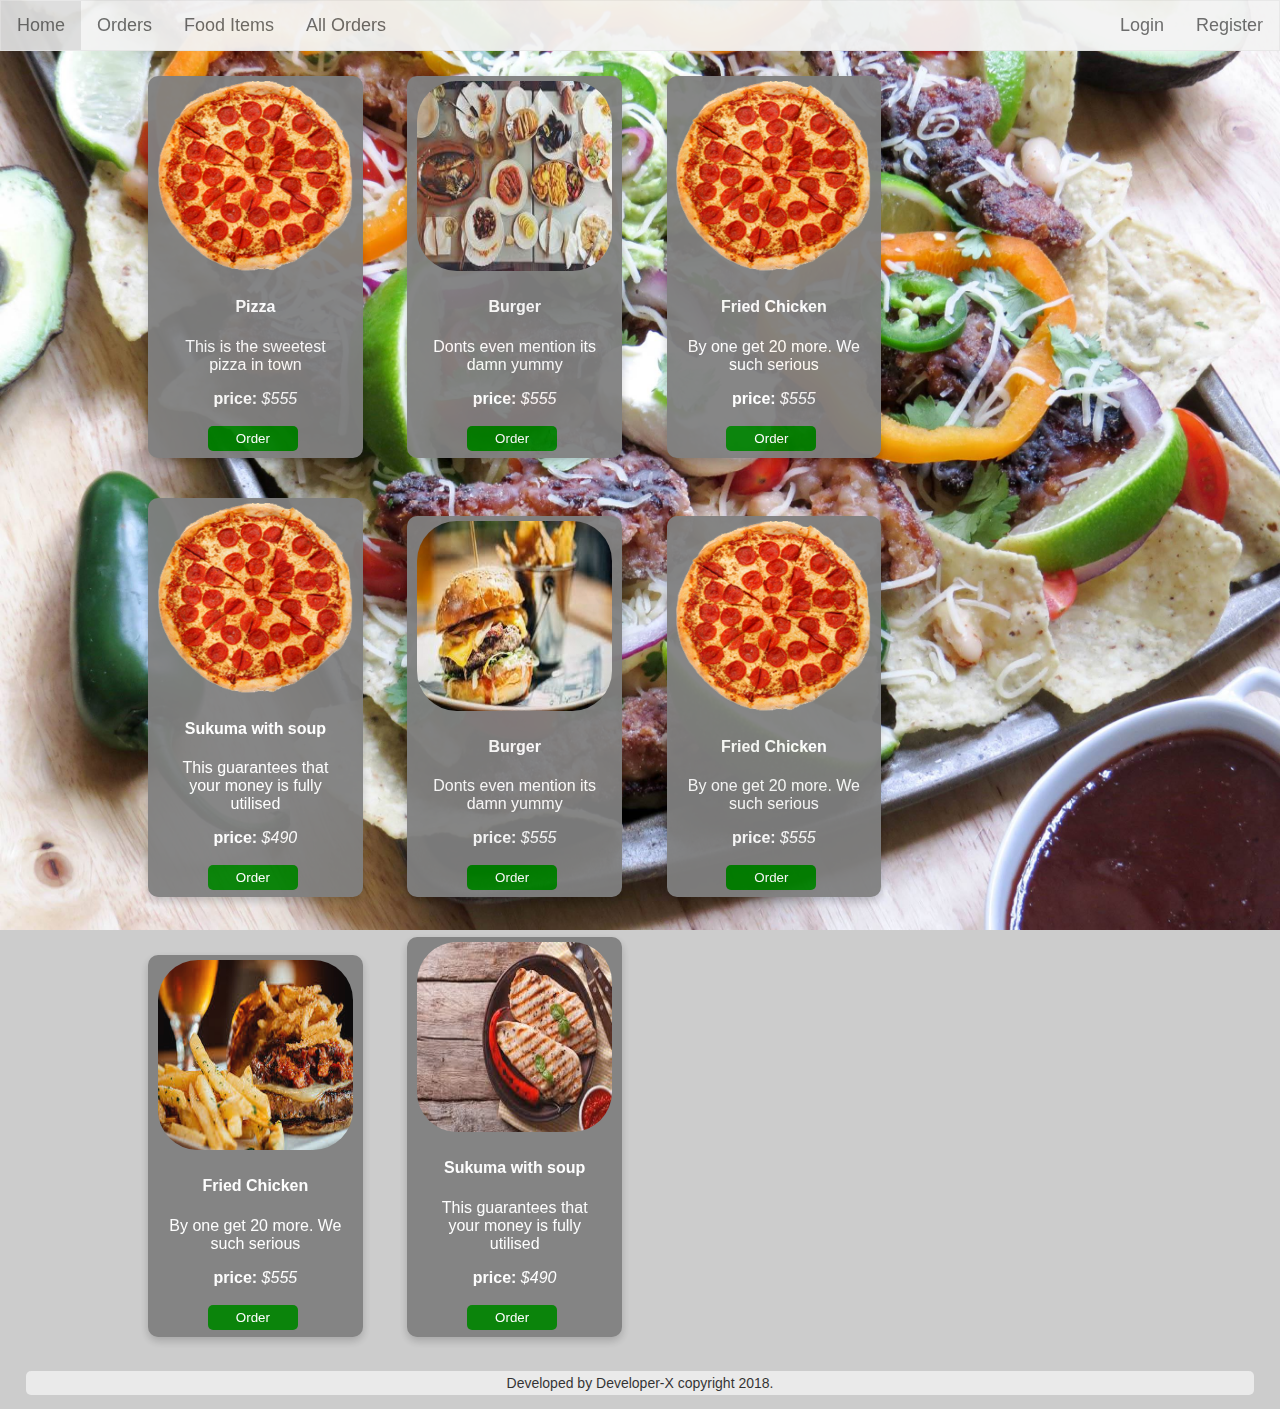
<file: index.html>
<!DOCTYPE html>
<html lang="en">
<head>
	<meta charset="utf-8">
  	<meta name="viewport" content="width=device-width, initial-scale=1">
	<title>Welcome page</title>
	<link rel="stylesheet" href="css/main.css">
	<style type="text/css">
		body {
		    background-image: url(images/9.jpg);
		    background-size: cover;
		    color: white;
		    background-repeat: no-repeat;
		    background-position: center;
		    background-attachment: fixed;
		    opacity: 0.95;
		  }

	</style>
</head>
<body>
	<nav>
		<ul>
		  <li><a class="active" href="index.html">Home</a></li>
		  <li><a href="user/my_orders.html">Orders</a></li>
		  <li><a href="admin/index.html">Food Items</a></li>
		  <li><a href="admin/orders.html">All Orders</a></li>
		  <div class="float-links-right">
			  <li><a href="login.html">Login</a></li>
			  <li><a href="register.html">Register</a></li>
		  </div>
		</ul>
	</nav>
	
	
	<div class="main-container"> <!-- main div -->
		<div class="card">
		  <img src="images/pepperoni.png" class="image" alt="Avatar" width="195px" height="190" >
		  <div class="myContainer">
		    <h4><b>Pizza</b></h4> 
		    <p>This is the sweetest pizza in town</p> 
		    <p> <strong>price:</strong> <em>$555</em></p> 
		    <button class="button-small button-success" href="#">Order</button>
		 </div>
		</div>

		<div class="card">
		  <img src="images/food3.jpg" class="image" alt="Avatar" width="195px" height="190" >
		  <div class="myContainer">
		    <h4><b>Burger</b></h4> 
		    <p>Donts even mention its damn yummy</p> 
		    <p> <strong>price:</strong> <em>$555</em></p> 
		    <button class="button-small button-success" href="#">Order</button>
		 </div>
		</div>

		<div class="card">
		  <img src="images/pepperoni.png" class="image" alt="Avatar" width="195px" height="190" >
		  <div class="myContainer">
		    <h4><b>Fried Chicken</b></h4> 
		    <p>By one get 20 more. We such serious</p> 
		    <p> <strong>price:</strong> <em>$555</em></p> 
		    <button class="button-small button-success" href="#">Order</button>
		 </div>
		</div>

		<div class="card">
		  <img src="images/pepperoni.png" class="image" alt="Avatar" width="195px" height="190" >
		  <div class="myContainer">
		    <h4><b>Sukuma with soup</b></h4> 
		    <p>This guarantees that your money is fully utilised</p> 
		    <p> <strong>price:</strong> <em>$490</em></p> 
		    <button class="button-small button-success" href="#">Order</button>
		 </div>
		</div>

		<div class="card">
		  <img src="images/food2.jpg" class="image" alt="Avatar" width="195px" height="190" >
		  <div class="myContainer">
		    <h4><b>Burger</b></h4> 
		    <p>Donts even mention its damn yummy</p> 
		    <p> <strong>price:</strong> <em>$555</em></p> 
		    <button class="button-small button-success" href="#">Order</button>
		 </div>
		</div>

		<div class="card">
		  <img src="images/pepperoni.png" class="image" alt="Avatar" width="195px" height="190" >
		  <div class="myContainer">
		    <h4><b>Fried Chicken</b></h4> 
		    <p>By one get 20 more. We such serious</p> 
		    <p> <strong>price:</strong> <em>$555</em></p> 
		    <button class="button-small button-success" href="#">Order</button>
		 </div>
		</div>

		<div class="card">
		  <img src="images/food4.jpg" class="image" alt="Avatar" width="195px" height="190" >
		  <div class="myContainer">
		    <h4><b>Fried Chicken</b></h4> 
		    <p>By one get 20 more. We such serious</p> 
		    <p> <strong>price:</strong> <em>$555</em></p> 
		    <button class="button-small button-success" href="#">Order</button>
		 </div>
		</div>

		<div class="card">
		  <img src="images/food1.jpg" class="image" alt="Avatar" width="195px" height="190" >
		  <div class="myContainer">
		    <h4><b>Sukuma with soup</b></h4> 
		    <p>This guarantees that your money is fully utilised</p> 
		    <p> <strong>price:</strong> <em>$490</em></p> 
		    <button class="button-small button-success" href="#">Order</button>
		 </div>
		</div>

	</div> <!-- end of .main-container -->
	


	<footer>
		<p>Developed by Developer-X copyright 2018.</p>
	</footer>
</body>
</html>
</file>
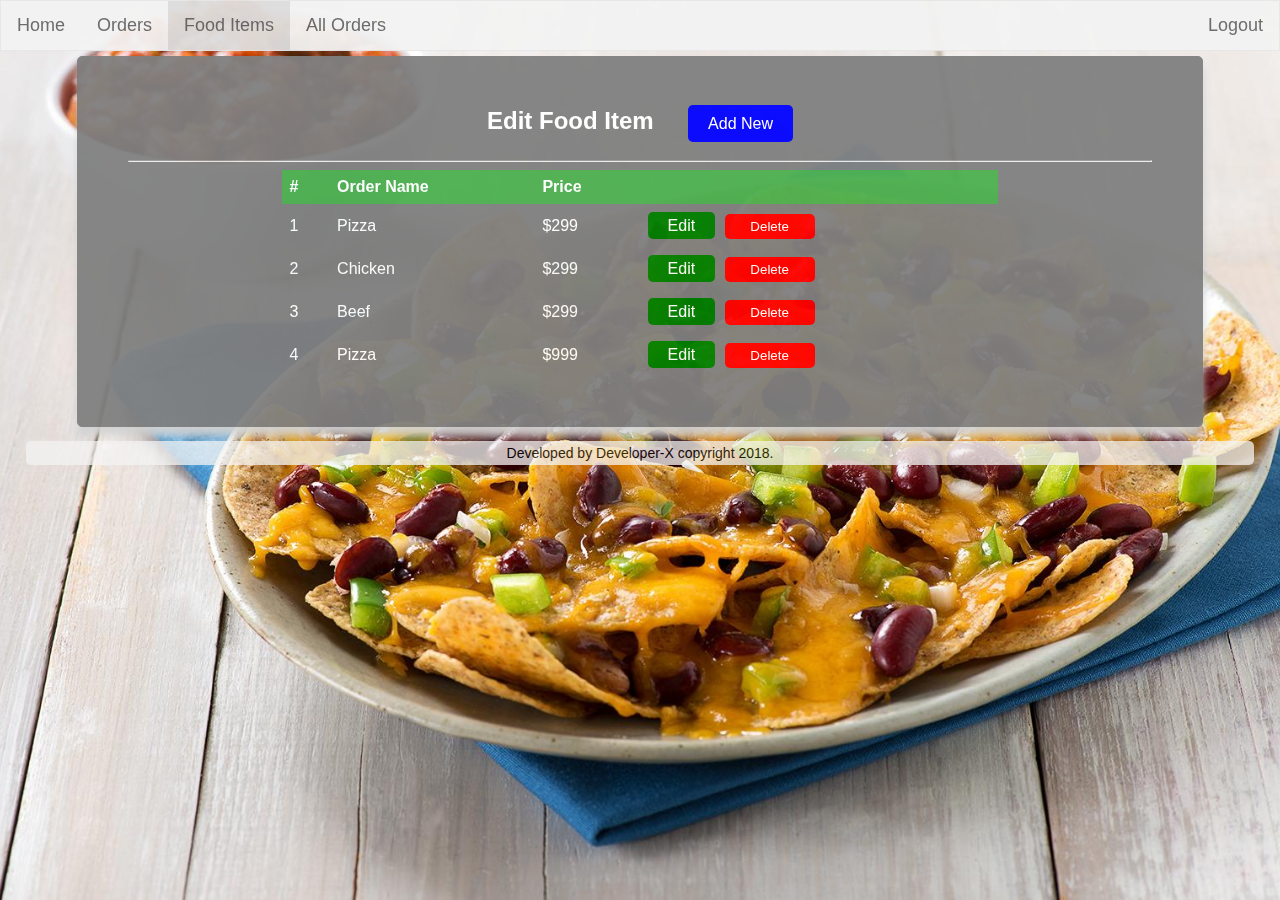
<file: admin/index.html>
<!DOCTYPE html>
<html lang="en">
<head>
	<meta charset="utf-8">
  	<meta name="viewport" content="width=device-width, initial-scale=1">
	<title>Edit Food Item</title>
	<link rel="stylesheet" href="../css/main.css">
	<link rel="stylesheet" href="../css/forms.css">
	<style type="text/css">
		body {
		    background-image: url(../images/3.jpg);
		    background-size: cover;
		    color: white;
		    background-repeat: no-repeat;
		    background-position: center;
		    background-attachment: fixed;
		    opacity: 0.95;}
	</style>
</head>
<body>
	<nav>
		<ul>
		  	<li><a href="../index.html">Home</a></li>
		  	<li><a href="../user/my_orders.html">Orders</a></li>
			<li><a class="active" href="index.html">Food Items</a></li>
			<li><a href="orders.html">All Orders</a></li>
			<div class="float-links-right">
				<!-- <li><a href="../login.html">Login</a></li>
		  		<li><a href="../register.html">Register</a></li> -->
				<li><a href="#">Logout</a></li>
			</div>
		</ul>	
	</nav>
	
	<div class="content-container">


	    <!-- end of .nav -->
			<div class="header">
				<h2 class="left-align">Edit Food Item</h2>
				<a class="link-btn left-align button-primary" href="create.html">Add New</a>
			</div>
			<hr>
			<div>
				<table>
						<tr>
							<th>#</th>
							<th>Order Name</th>
							<th>Price</th>
							<th></th>
						</tr>
						<tr>
							<td>1</td>
							<td>Pizza</td>
							<td>$299</td>
							<td>
								<a class="button-small button-success" href="edit.html">Edit</a>
								<button class="button-small button-danger" href="#" onclick="confirmDelete()">Delete</button>
							</td>
						</tr>
						<tr>
							<td>2</td>
							<td>Chicken</td>
							<td>$299</td>
							<td>
								<a class="button-small button-success" href="edit.html">Edit</a>
								<button class="button-small button-danger" href="#" onclick="confirmDelete()">Delete</button>
							</td>
						</tr>
						<tr>
							<td>3</td>
							<td>Beef</td>
							<td>$299</td>
							<td>
								<a class="button-small button-success" href="edit.html">Edit</a>
								<button class="button-small button-danger" href="#" onclick="confirmDelete()">Delete</button>
							</td>
						</tr>
						<tr>
							<td>4</td>
							<td>Pizza</td>
							<td>$999</td>
							<td>
								<a class="button-small button-success" href="edit.html">Edit</a>
								<button class="button-small button-danger" href="#" onclick="confirmDelete()">Delete</button>
							</td>
						</tr>
					</table>
			</div>
	</div>

	<script type="text/javascript">
		function confirmDelete() {
			var x = confirm("Are you sure to delete? This action is irreversible.");
			if (x) {
				return true;
			}else {
				return false;
			}
		}
	</script>
	<footer>
		<p>Developed by Developer-X copyright 2018.</p>
	</footer>
</body>
</html>
</file>
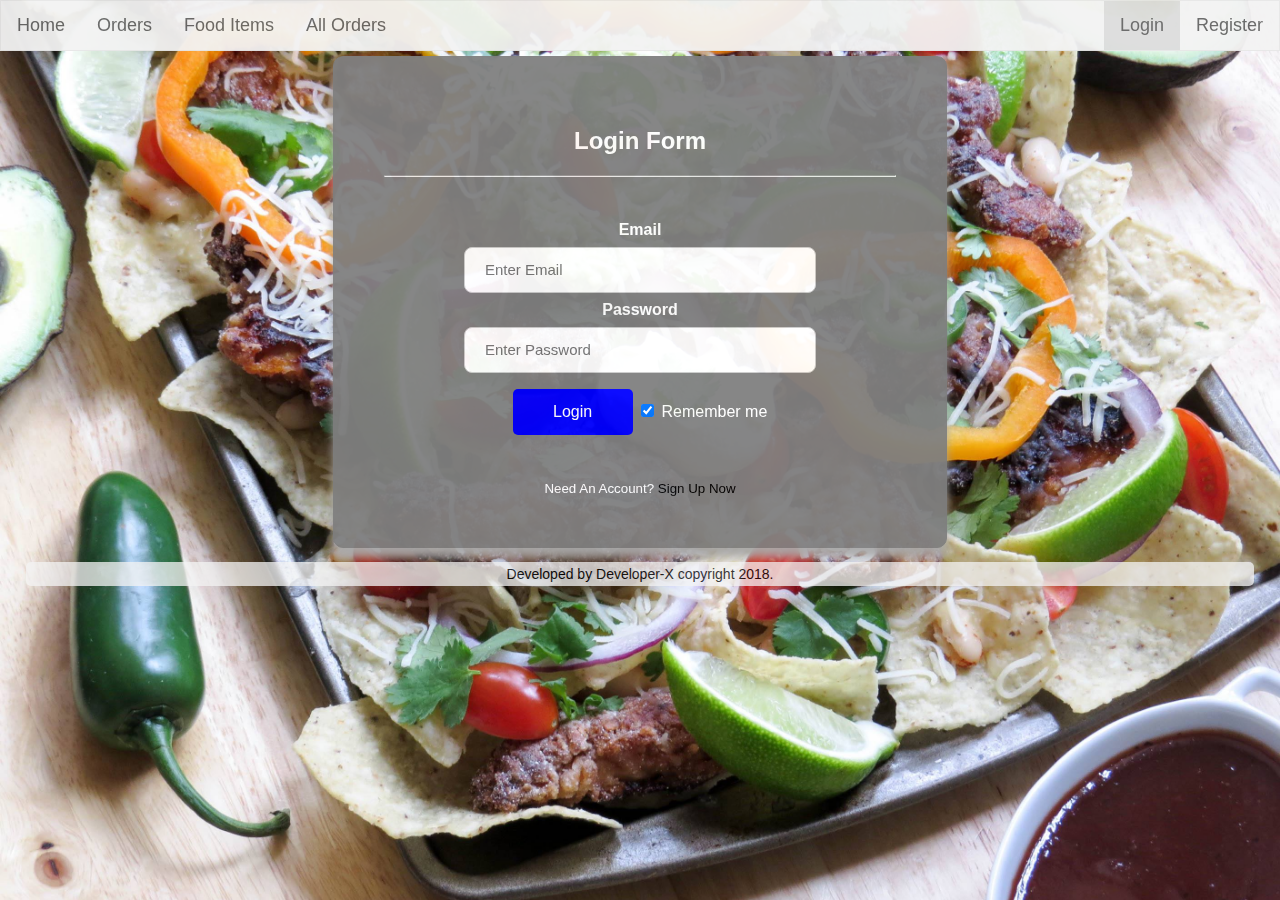
<file: login.html>
<!DOCTYPE html>
<html lang="en">
<head>
	<meta charset="utf-8">
  	<meta name="viewport" content="width=device-width, initial-scale=1">
	<title>Login Form</title>
	<link rel="stylesheet" href="css/main.css">
	<style type="text/css">
		body {
		    background-image: url(images/9.jpg);
		    background-size: cover;
		    color: white;
		    background-repeat: no-repeat;
		    background-position: center;
		    background-attachment: fixed;
		    opacity: 0.95;
		  }
	</style>
</head>
<body>
	<nav>
		<ul>
		  <li><a href="index.html">Home</a></li>
		  <li><a href="user/my_orders.html">Orders</a></li>
		  <li><a href="admin/index.html">Food Items</a></li>
		  <li><a href="admin/orders.html">All Orders</a></li>
		  <div class="float-links-right">
		  	<li><a class="active" href="login.html">Login</a></li>
		  	<li><a href="register.html">Register</a></li>
		  </div>
		</ul>
	</nav>
	
	<div class="container">


	    <!-- end of .nav -->
			<h2>Login Form</h2>
			<hr>
			<form action="#">


			  <div class="form-container">
			  	<div>
			  		<label for="email"><b>Email</b><br></label>
			    	<input class="form-control" type="email" placeholder="Enter Email" name="email" required>
			  	</div>

				<div>
					<label for="password"><b>Password</b><br></label>
				    <input class="form-control" type="password" placeholder="Enter Password" name="password" required>
				</div>

			     <div>
			     	<button class="button button-primary" type="submit">Login</button>
			     	<label>
				      <input type="checkbox" checked="checked" name="remember"> Remember me
				    </label>
			     </div>
			  </div>
			</form>
		<!-- end of .content -->
		<div>
	        <small>
	            Need An Account? <a href="register.html">Sign Up Now</a>
	        </small>
	    </div>
	</div>
	<footer>
		<p>Developed by Developer-X copyright 2018.</p>
	</footer>
</body>
</html>
</file>
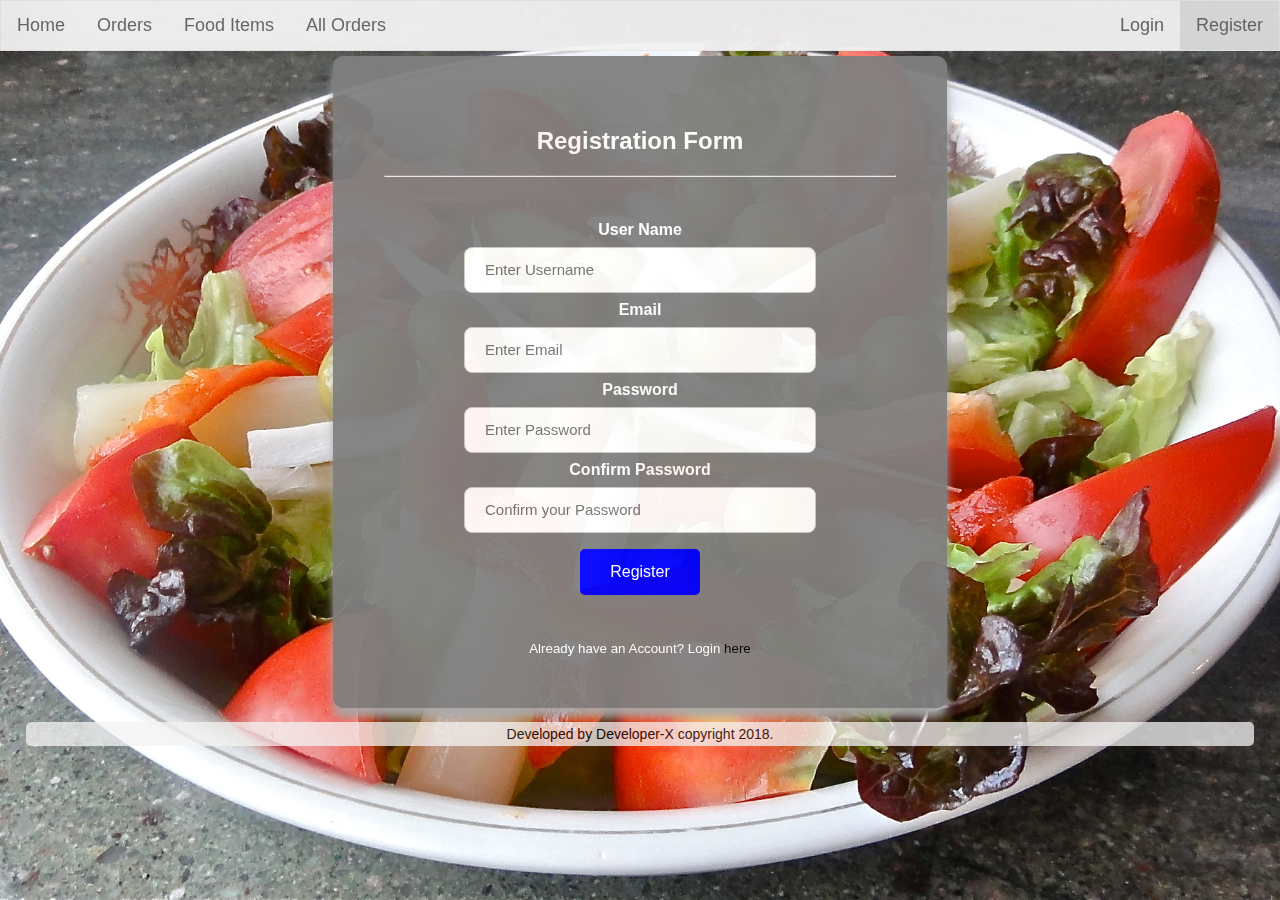
<file: register.html>
<!DOCTYPE html>
<html lang="en">
<head>
	<meta charset="utf-8">
  	<meta name="viewport" content="width=device-width, initial-scale=1">
	<title>Registration Form</title>
	<link rel="stylesheet" href="css/main.css">
	<link rel="stylesheet" href="css/forms.css">
	<style type="text/css">
	body {
	    background-image: url(images/1.jpg);
	    background-size: cover;
	    color: white;
	    background-repeat: no-repeat;
	    background-position: center;
	    background-attachment: fixed;
	    opacity: 0.95;
	  }
	</style>
</head>
<body>
	<nav>
		<ul>
		  	<li><a href="index.html">Home</a></li>
	  		<li><a href="user/my_orders.html">Orders</a></li>
			<li><a href="admin/index.html">Food Items</a></li>
			<li><a href="admin/orders.html">All Orders</a></li>
			<div class="float-links-right">
				<li><a href="login.html">Login</a></li>
		  		<li><a class="active" href="register.html">Register</a></li>
			</div>
		</ul>	
	</nav>
	
	<div class="container">

	    <!-- end of .nav -->
			<h2>Registration Form</h2>
			<hr>
			<form action="#">

			  <div class="form-container">
			  	<div>
			  		<label for="name"><b>User Name</b><br></label>
			    	<input class="form-control" type="text" placeholder="Enter Username" name="name" required>
			  	</div>

				<div>
					<label for="email"><b>Email</b><br></label>
			    	<input class="form-control" type="email" placeholder="Enter Email" name="email" required>
				</div>

				<div>
					<label for="password"><b>Password</b><br></label>
			    	<input class="form-control" type="password" placeholder="Enter Password" name="password" required>
				</div>

				<div>
					<label for="password"><b>Confirm Password</b><br></label>
			    	<input class="form-control" type="password" placeholder="Confirm your Password" name="password" required>
				</div>

		     	<div>
		     		<button class="button button-primary" type="submit">Register</button>
		     	</div>

			  </div>
			</form>
		<!-- end of .content -->
		<div>
	        <small>
	            Already have an Account? Login  <a href="login.html">here</a>
	        </small>
	    </div>
	</div>
	<footer>
		<p>Developed by Developer-X copyright 2018.</p>
	</footer>
</body>
</html>
</file>
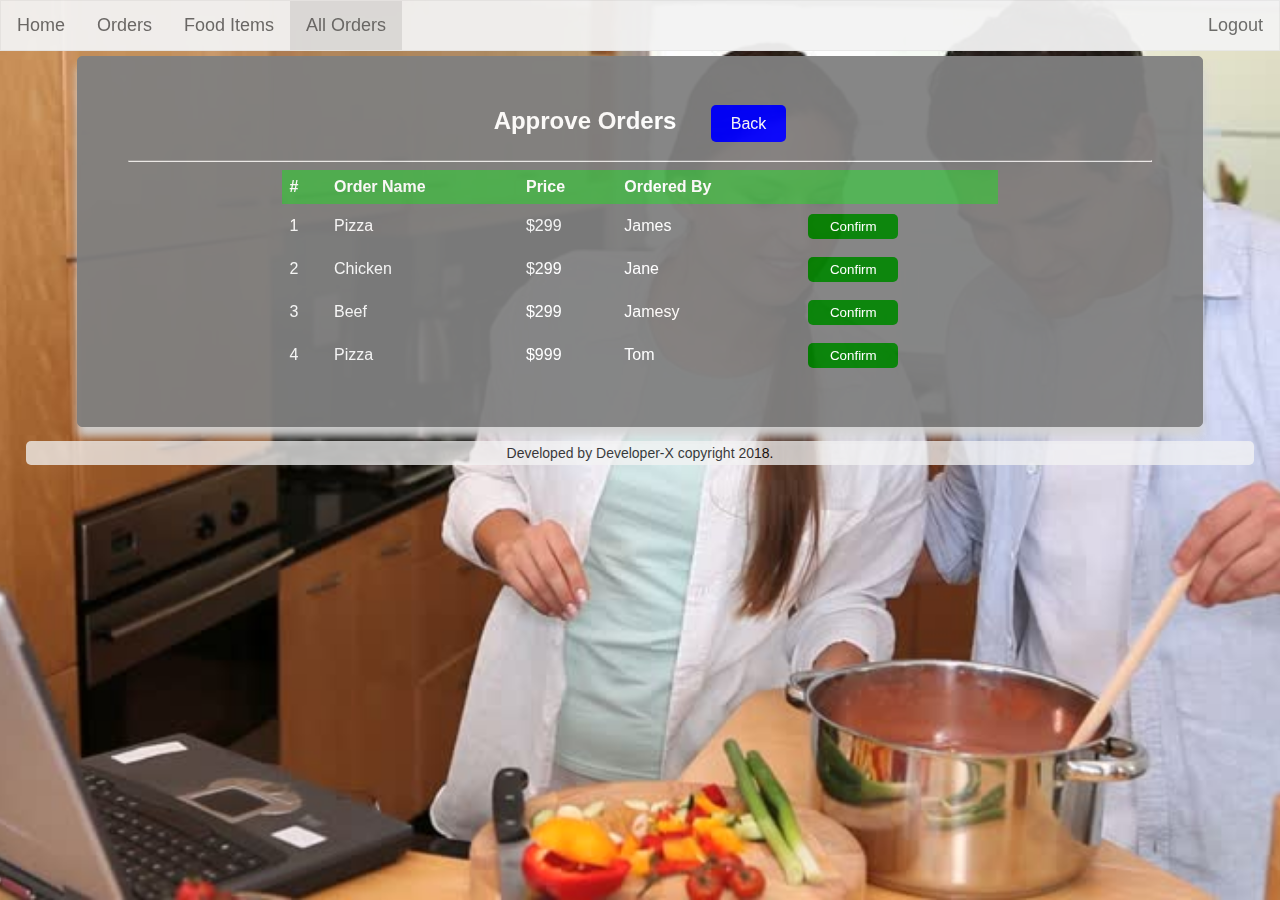
<file: admin/complete_order.html>
<!DOCTYPE html>
<html lang="en">
<head>
	<meta charset="utf-8">
  	<meta name="viewport" content="width=device-width, initial-scale=1">
	<title>Orders</title>
	<link rel="stylesheet" href="../css/main.css">
	<link rel="stylesheet" href="../css/forms.css">
	<style type="text/css">
		body {
		    background-image: url(../images/4.jpg);
		    background-size: cover;
		    color: white;
		    background-repeat: no-repeat;
		    background-position: center;
		    background-attachment: fixed;
		    opacity: 0.95;}
	</style>
</head>
<body>
	<nav>
		<ul>
		  	<li><a href="../index.html">Home</a></li>
		  	<li><a href="../user/my_orders.html">Orders</a></li>
			<li><a href="index.html">Food Items</a></li>
			<li><a class="active" href="orders.html">All Orders</a></li>
			<div class="float-links-right">
				<!-- <li><a href="../login.html">Login</a></li>
				<li><a href="../register.html">Register</a></li> -->
				<li><a href="#">Logout</a></li>
			</div>
		</ul>
	</nav>
  	
	<div class="content-container">


	    <!-- end of .nav -->
      <div class="header">
				<h2 class="left-align">Approve Orders</h2>
				<a class="link-btn left-align button-primary" href="orders.html">Back</a>
			</div>
				<hr>
            <table>
                <tr>
                  <th>#</th>
                  <th>Order Name</th>
                  <th>Price</th>
                  <th>Ordered By</th>
                  <th></th>
                </tr>
                <tr>
                  <td>1</td>
                  <td>Pizza</td>
                  <td>$299</td>
                  <td>James</td>
                  <td>
										<button class="button-small button-success" href="#">Confirm</button>
									</td>
                </tr>
								<tr>
                  <td>2</td>
                  <td>Chicken</td>
                  <td>$299</td>
									<td>Jane</td>
                  <td>
										<button class="button-small button-success" href="#">Confirm</button>
									</td>
                </tr>
								<tr>
                  <td>3</td>
                  <td>Beef</td>
                  <td>$299</td>
									<td>Jamesy</td>
                  <td>
										<button class="button-small button-success" href="#">Confirm</button>
									</td>
                </tr>
								<tr>
                  <td>4</td>
                  <td>Pizza</td>
                  <td>$999</td>
									<td>Tom</td>
                  <td>
										<button class="button-small button-success" href="#">Confirm</button>
									</td>
                </tr>
              </table>
	</div>
	<footer>
		<p>Developed by Developer-X copyright 2018.</p>
	</footer>
</body>
</html>
</file>
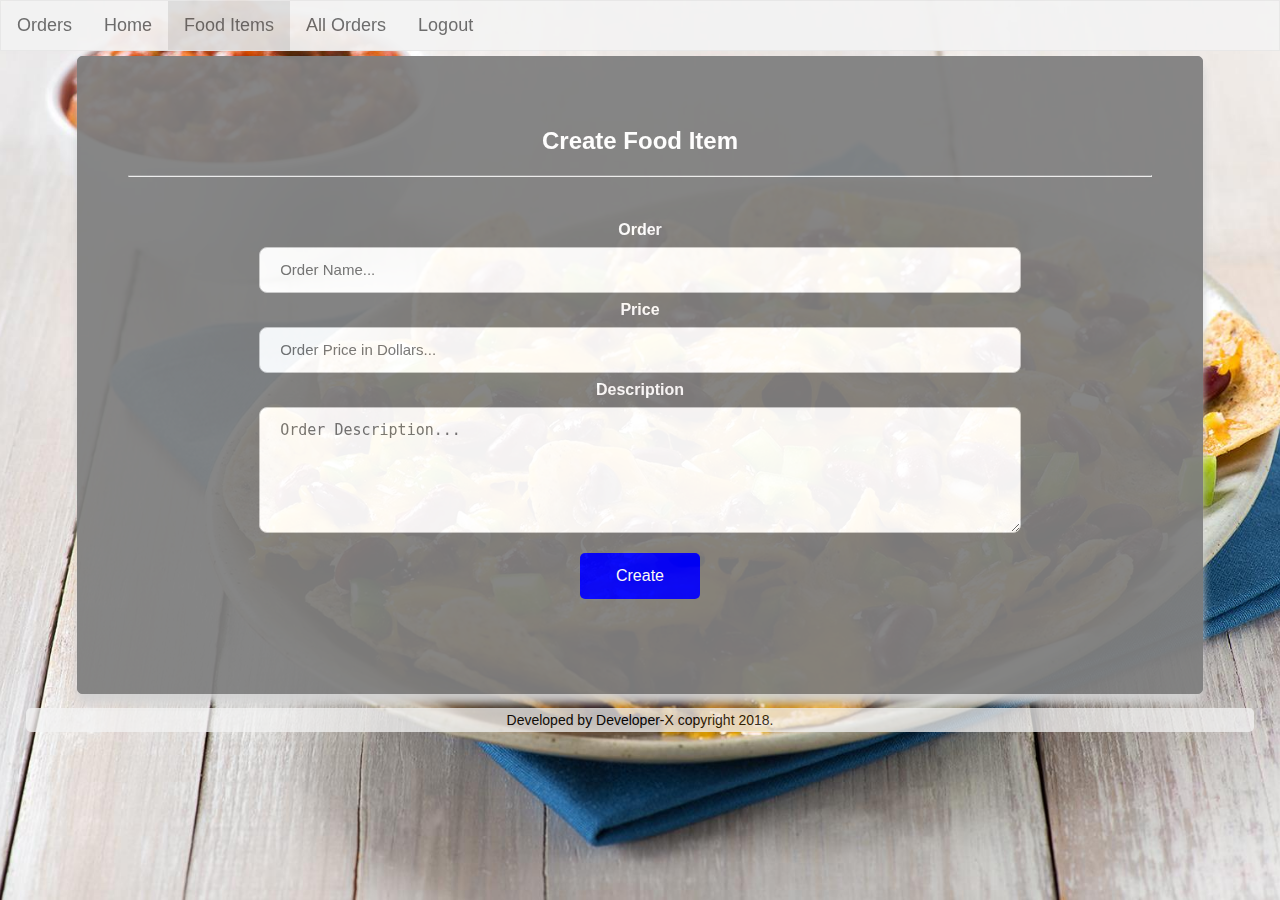
<file: admin/create.html>
<!DOCTYPE html>
<html lang="en">
<head>
	<meta charset="utf-8">
  	<meta name="viewport" content="width=device-width, initial-scale=1">
	<title>Create Food Item</title>
	<link rel="stylesheet" href="../css/main.css">
	<link rel="stylesheet" href="../css/forms.css">
	<style type="text/css">
		body {
		    background-image: url(../images/3.jpg);
		    background-size: cover;
		    color: white;
		    background-repeat: no-repeat;
		    background-position: center;
		    background-attachment: fixed;
		    opacity: 0.95;
		  }
	</style>
</head>
<body>
	<nav>
		<ul>
		  	<li><a href="../index.html">Orders</a></li>
			<li><a href="../user/order_food.html">Home</a></li>
			<li><a class="active" href="index.html">Food Items</a></li>
			<li><a href="orders.html">All Orders</a></li>
			<div class="float-links-left">
				<!-- <li><a href="../login.html">Login</a></li>
		  		<li><a href="../register.html">Register</a></li> -->
				<li><a href="#">Logout</a></li>
			</div>
		</ul>
	</nav>
	
	<div class="content-container">


	    <!-- end of .nav -->
			<h2>Create Food Item</h2>
			<hr>
			<form action="#" method="POST">


			  <div class="form-container">
			  	<div>
			  		<label for="order"><b>Order</b><br></label>
			    	<input class="form-control" type="email" placeholder="Order Name..." name="order" required>
			  	</div>

				<div>
					<label for="price"><b>Price</b><br></label>
					<input class="form-control" type="text" placeholder="Order Price in Dollars..." name="price" required>
				</div>

				<div>
					<label for="dscription"><b>Description</b><br></label>
					<textarea class="form-control" rows="5" placeholder="Order Description..." name="description" required></textarea>
				</div>

			     <div>
			     	<button class="button button-primary" type="submit">Create</button>
			     </div>

			  </div>
			</form>
	</div>
	<footer>
		<p>Developed by Developer-X copyright 2018.</p>
	</footer>
</body>
</html>
</file>
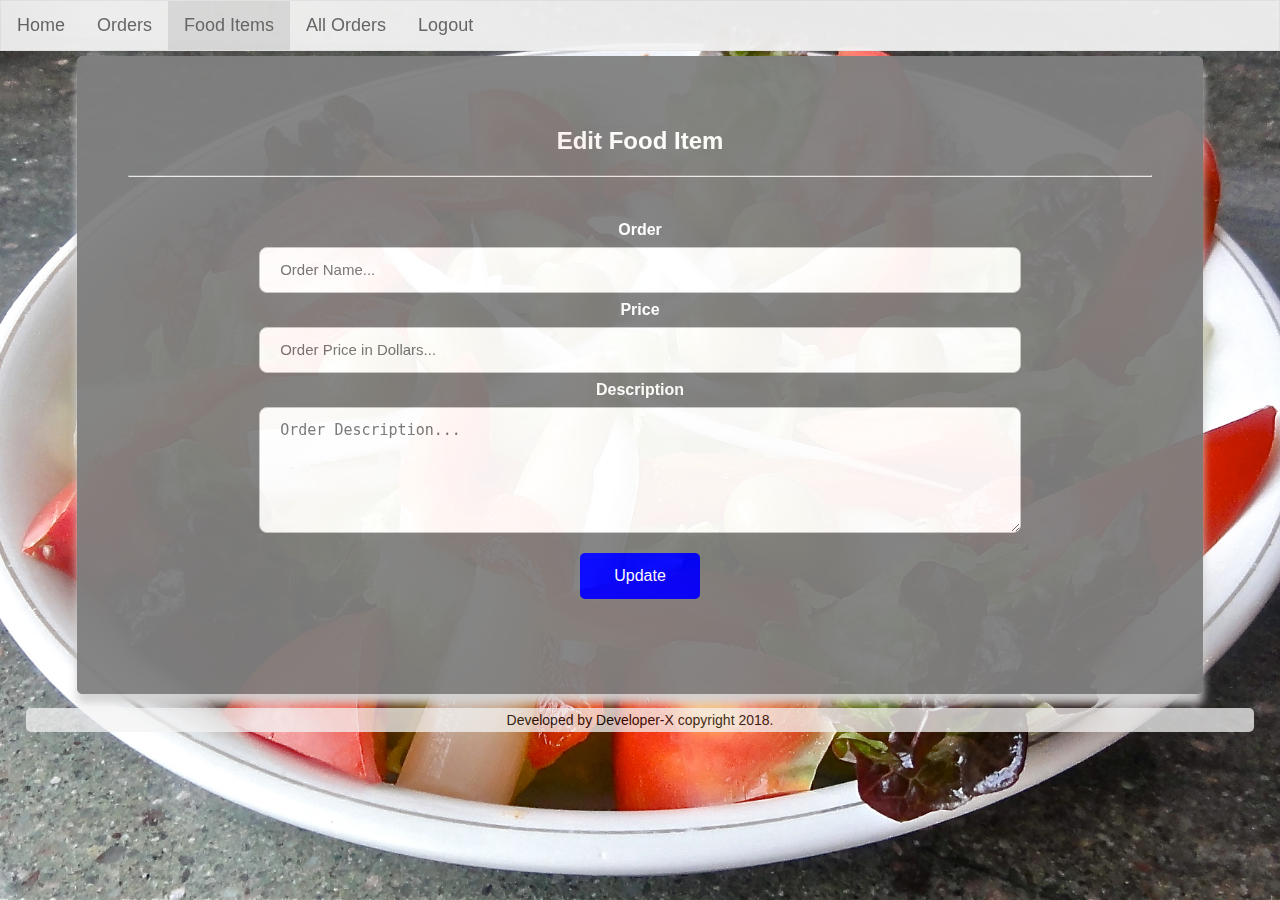
<file: admin/edit.html>
<!DOCTYPE html>
<html lang="en">
<head>
	<meta charset="utf-8">
  	<meta name="viewport" content="width=device-width, initial-scale=1">
	<title>Edit Food Item</title>
	<link rel="stylesheet" href="../css/main.css">
	<link rel="stylesheet" href="../css/forms.css">
	<style type="text/css">
		body {
		    background-image: url(../images/1.jpg);
		    background-size: cover;
		    color: white;
		    background-repeat: no-repeat;
		    background-position: center;
		    background-attachment: fixed;
		    opacity: 0.95;
		  }
	</style>
</head>
<body>
	<nav>
		<ul>
		  	<li><a href="../user/index.html">Home</a></li>
		  	<li><a href="../user/my_orders.html">Orders</a></li>
			<li><a class="active" href="index.html">Food Items</a></li>
			<li><a href="orders.html">All Orders</a></li>
			<div class="float-links-left">
				<!-- <li><a href="../login.html">Login</a></li>
		  		<li><a href="../register.html">Register</a></li> -->
				<li><a href="#">Logout</a></li>
			</div>
		</ul>
	</nav>
	
	<div class="content-container">

	    <!-- end of .nav -->
			<h2>Edit Food Item</h2>
			<hr>
			<form action="#" method="POST">


			  <div class="form-container">
			  	<div>
			  		<label for="order"><b>Order</b><br></label>
			    	<input class="form-control" type="email" placeholder="Order Name..." name="order" required>
			  	</div>

				<div>
					<label for="price"><b>Price</b><br></label>
					<input class="form-control" type="text" placeholder="Order Price in Dollars..." name="price" required>
				</div>

				<div>
					<label for="dscription"><b>Description</b><br></label>
					<textarea class="form-control" rows="5" placeholder="Order Description..." name="description" required></textarea>
				</div>

			     <div>
			     	<button class="button button-primary" type="submit">Update</button>
			     </div>

			  </div>
			</form>
	</div>
	<footer>
		<p>Developed by Developer-X copyright 2018.</p>
	</footer>
</body>
</html>
</file>
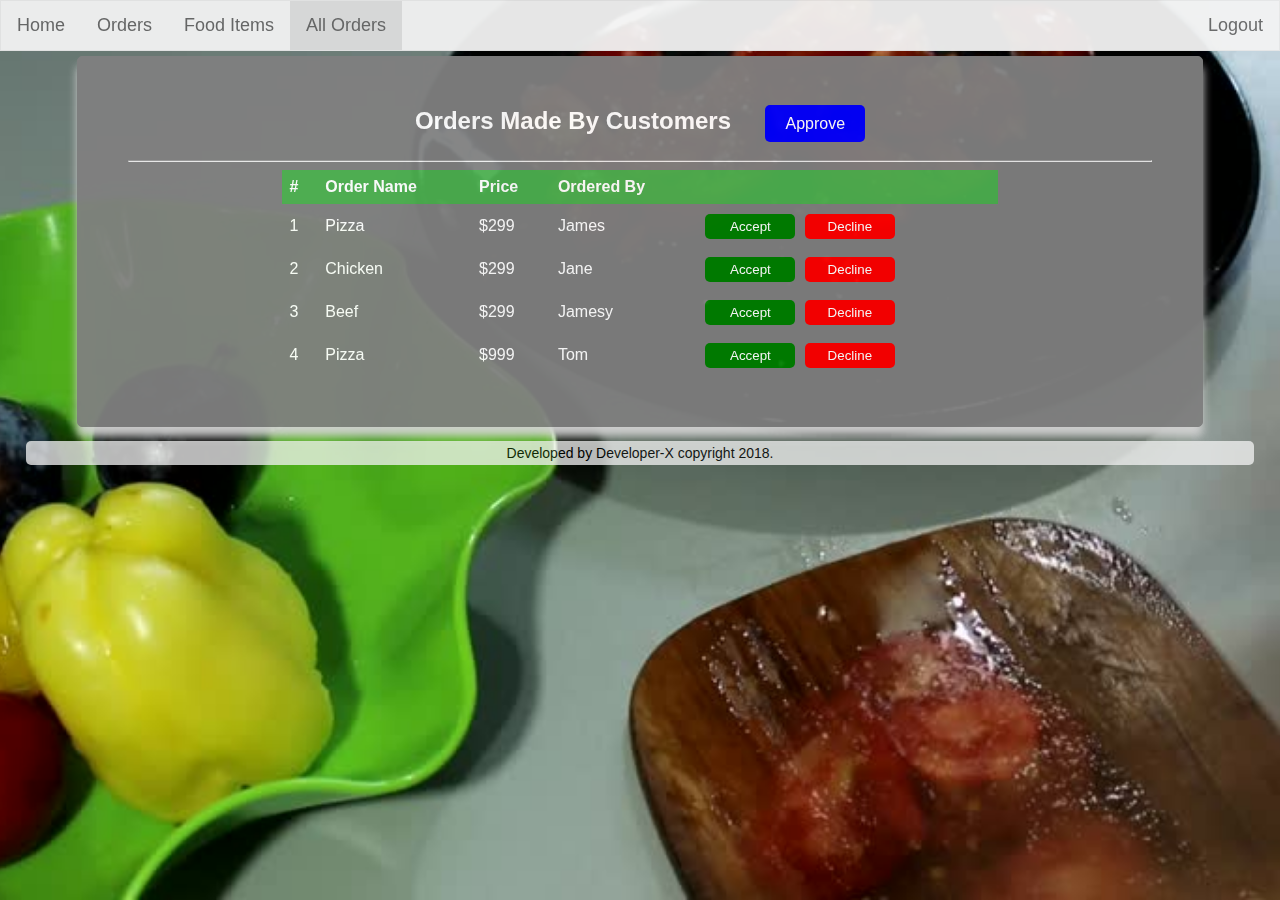
<file: admin/orders.html>
<!DOCTYPE html>
<html lang="en">
<head>
	<meta charset="utf-8">
  	<meta name="viewport" content="width=device-width, initial-scale=1">
	<title>Orders Made</title>
	<link rel="stylesheet" href="../css/main.css">
	<link rel="stylesheet" href="../css/forms.css">
	<style type="text/css">
		body {
		    background-image: url(../images/5.jpg);
		    background-size: cover;
		    color: white;
		    background-repeat: no-repeat;
		    background-position: center;
		    background-attachment: fixed;
		    opacity: 0.95;}
	</style>
</head>
<body>
	<nav>
		<ul>
			<li><a href="../index.html">Home</a></li>
			<li><a href="../user/my_orders.html">Orders</a></li>
			<li><a href="index.html">Food Items</a></li>
			<li><a class="active" href="orders.html">All Orders</a></li>
			<div class="float-links-right">
				<!-- <li><a href="../login.html">Login</a></li>
			  	<li><a href="../register.html">Register</a></li> -->
				<li><a href="#">Logout</a></li>
			</div>
		  
		</ul>
	</nav>
	
	<div class="content-container">


	    <!-- end of .nav -->
			<div class="header">
				<h2 class="left-align">Orders Made By Customers</h2>
				<a class="link-btn left-align button-primary" href="complete_order.html">Approve</a>
			</div>
			<hr>
            <table>
                <tr>
                  <th>#</th>
                  <th>Order Name</th>
                  <th>Price</th>
                  <th>Ordered By</th>
                  <th></th>
                </tr>
                <tr>
                  <td>1</td>
                  <td>Pizza</td>
                  <td>$299</td>
                  <td>James</td>
                  <td>
										<button class="button-small button-success" href="#">Accept</button>
										<button class="button-small button-danger" href="#">Decline</button>
									</td>
                </tr>
								<tr>
                  <td>2</td>
                  <td>Chicken</td>
                  <td>$299</td>
									<td>Jane</td>
                  <td>
										<button class="button-small button-success" href="#">Accept</button>
										<button class="button-small button-danger" href="#">Decline</button>
									</td>
                </tr>
								<tr>
                  <td>3</td>
                  <td>Beef</td>
                  <td>$299</td>
									<td>Jamesy</td>
                  <td>
										<button class="button-small button-success" href="#">Accept</button>
										<button class="button-small button-danger" href="#">Decline</button>
									</td>
                </tr>
								<tr>
                  <td>4</td>
                  <td>Pizza</td>
                  <td>$999</td>
									<td>Tom</td>
                  <td>
										<button class="button-small button-success" href="#">Accept</button>
										<button class="button-small button-danger" href="#">Decline</button>
									</td>
                </tr>
              </table>
	</div>
	<footer>
		<p>Developed by Developer-X copyright 2018.</p>
	</footer>
</body>
</html>
</file>
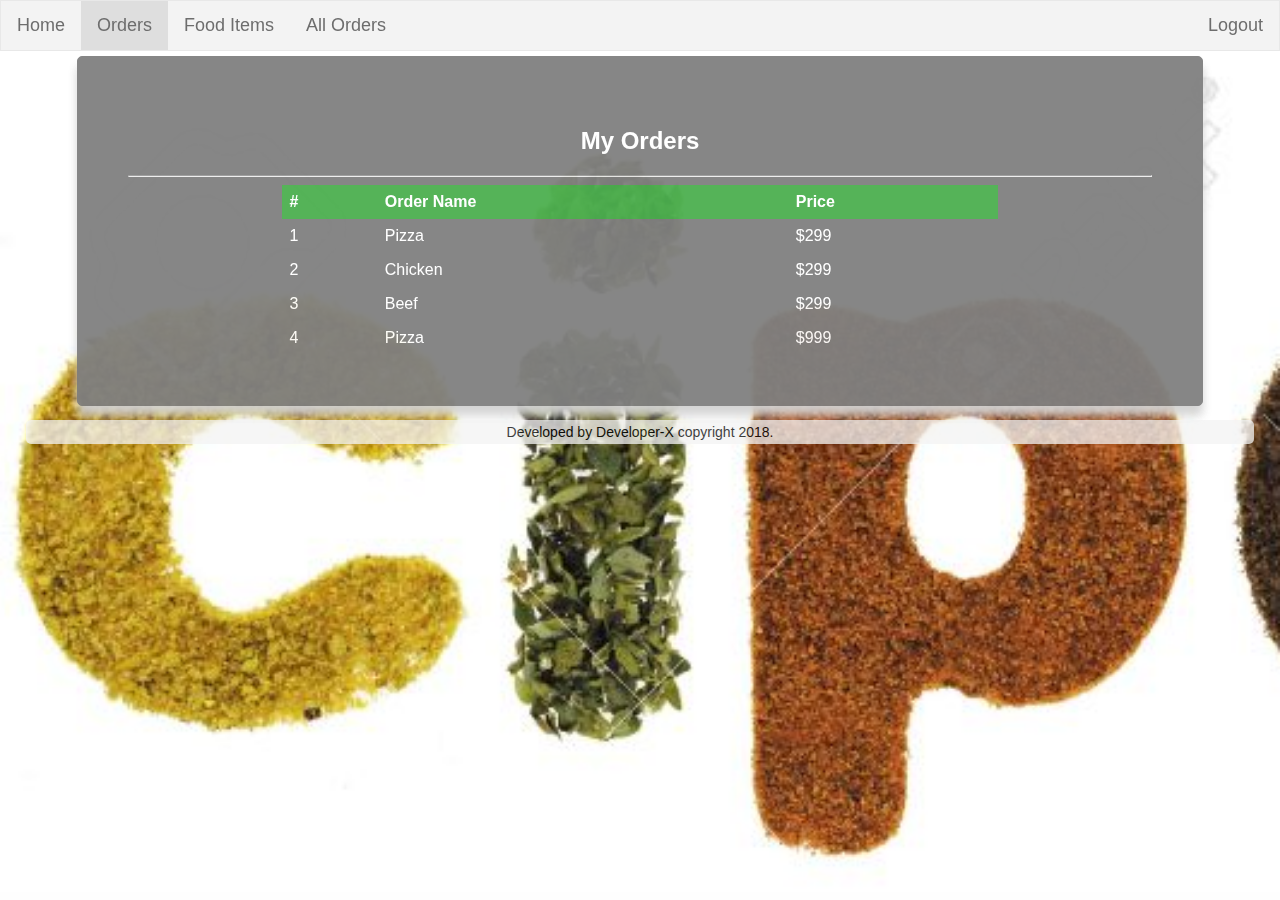
<file: user/my_orders.html>
<!DOCTYPE html>
<html lang="en">
<head>
	<meta charset="utf-8">
  	<meta name="viewport" content="width=device-width, initial-scale=1">
	<title>My Orders</title>
	<link rel="stylesheet" href="../css/main.css">
	<link rel="stylesheet" href="../css/forms.css">
	<style type="text/css">
		body {
		    background-image: url(../images/11.jpg);
		    background-size: cover;
		    color: white;
		    background-repeat: no-repeat;
		    background-position: center;
		    background-attachment: fixed;
		    opacity: 0.95;}
	</style>
</head>
<body>
	<nav>
		<ul>
		  	<li><a href="../index.html">Home</a></li>
		  	<li><a class="active" href="my_orders.html">Orders</a></li>
			<li><a href="../admin/index.html">Food Items</a></li>
			<li><a href="../admin/orders.html">All Orders</a></li>
			<div class="float-links-right">
				<!-- <li><a href="../login.html">Login</a></li>
			  	<li><a href="../register.html">Register</a></li> -->
				<li><a href="#">Logout</a></li>
			</div>
		  
		</ul>
	</nav>
	
	<div class="content-container">


	    <!-- end of .nav -->
			<h2>My Orders</h2>
			<hr>
            <table>
                <tr>
                  <th>#</th>
                  <th>Order Name</th>
                  <th>Price</th>
                </tr>
                <tr>
                  <td>1</td>
                  <td>Pizza</td>
                  <td>$299</td>
                </tr>
								<tr>
                  <td>2</td>
                  <td>Chicken</td>
                  <td>$299</td>
                </tr>
								<tr>
                  <td>3</td>
                  <td>Beef</td>
                  <td>$299</td>
                </tr>
								<tr>
                  <td>4</td>
                  <td>Pizza</td>
                  <td>$999</td>
                </tr>
              </table>
	</div>
	<footer>
		<p>Developed by Developer-X copyright 2018.</p>
	</footer>
</body>
</html>
</file>
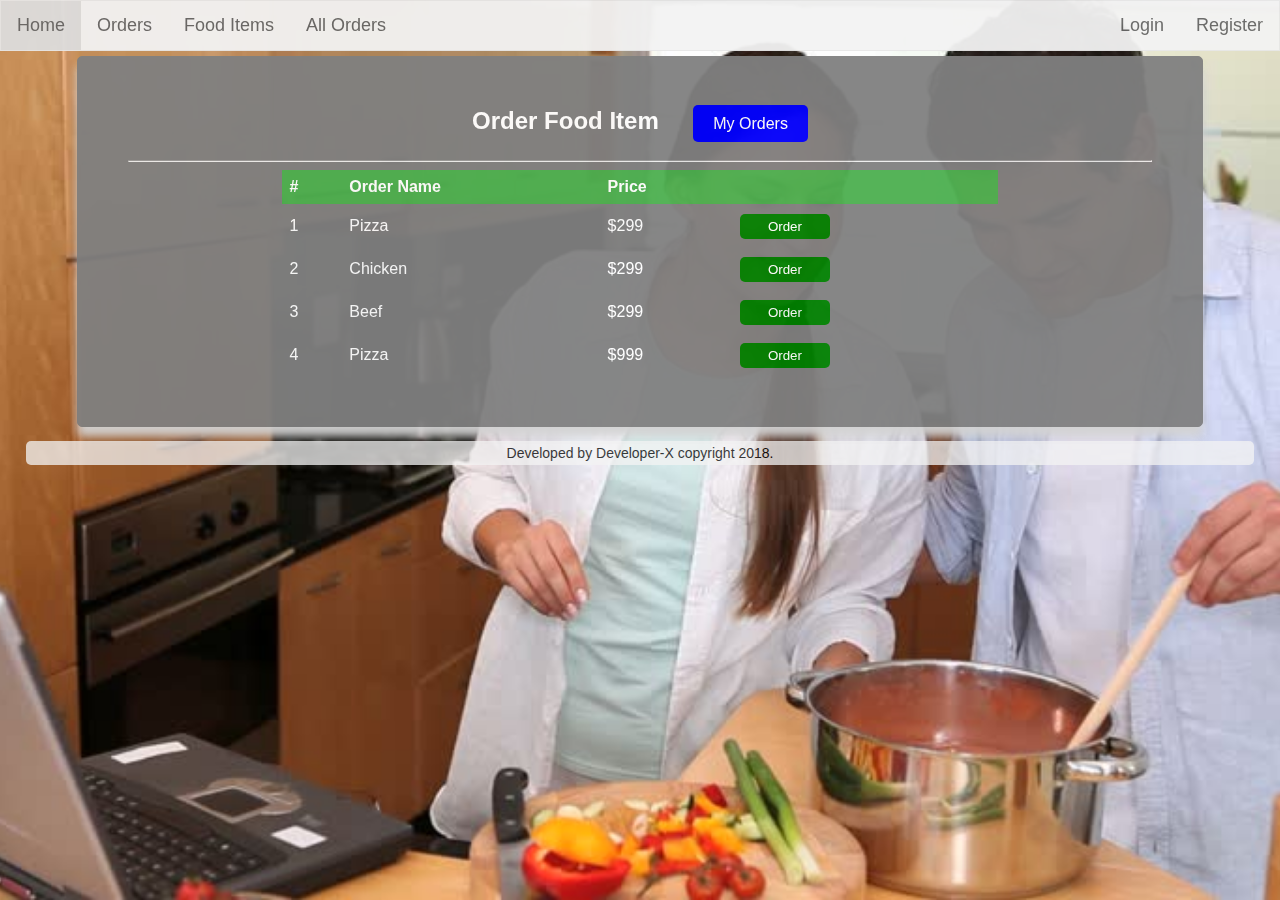
<file: user/order_food.html>
<!DOCTYPE html>
<html lang="en">
<head>
	<meta charset="utf-8">
  	<meta name="viewport" content="width=device-width, initial-scale=1">
	<title>Order Food</title>
	<link rel="stylesheet" href="../css/main.css">
	<link rel="stylesheet" href="../css/forms.css">
	<style type="text/css">
		body {
		    background-image: url(../images/4.jpg);
		    background-size: cover;
		    color: white;
		    background-repeat: no-repeat;
		    background-position: center;
		    background-attachment: fixed;
		    opacity: 0.95;}
	</style>
</head>
<body>
	<nav>
		<ul>
		  	<li><a class="active" href="../index.html">Home</a></li>
		  	<li><a href="my_orders.html">Orders</a></li>
			<li><a href="../admin/index.html">Food Items</a></li>
			<li><a href="../admin/orders.html">All Orders</a></li>
			<div class="float-links-right">
				<li><a href="../login.html">Login</a></li>
			  	<li><a href="../register.html">Register</a></li>
				<!-- <li><a href="#">Logout</a></li> -->
			</div>
		</ul>
	</nav>
	
	<div class="content-container">


	    <!-- end of .nav -->
			<div class="header">
				<h2 class="left-align">Order Food Item</h2>
				<a class="link-btn left-align button-primary" href="my_orders.html">My Orders</a>
			</div>
			<hr>
            <table>
                <tr>
                  <th>#</th>
                  <th>Order Name</th>
                  <th>Price</th>
                  <th></th>
                </tr>
                <tr>
                  <td>1</td>
                  <td>Pizza</td>
                  <td>$299</td>
                  <td><button class="button-small button-success" href="#">Order</button></td>
                </tr>
								<tr>
                  <td>2</td>
                  <td>Chicken</td>
                  <td>$299</td>
                  <td><button class="button-small button-success" href="#">Order</button></td>
                </tr>
								<tr>
                  <td>3</td>
                  <td>Beef</td>
                  <td>$299</td>
                  <td><button class="button-small button-success" href="#">Order</button></td>
                </tr>
								<tr>
                  <td>4</td>
                  <td>Pizza</td>
                  <td>$999</td>
                  <td><button class="button-small button-success" href="#">Order</button></td>
                </tr>
              </table>
	</div>
	<footer>
		<p>Developed by Developer-X copyright 2018.</p>
	</footer>
</body>
</html>
</file>
<file: css/main.css>
body {
  margin: 0;
  padding: 0;
  background: #ccc;
  font-family: 'Oswald', sans-serif;
  font-size: 16px;

}

.container {
	padding: 50px;
	background-color: gray;
	width: 40%;
	margin-top: 5px;
	margin-left: auto;
	margin-right: auto;
	text-align: center;
	border: 1px solid gray;
	border-radius: 10px;
	box-shadow: 0 10px 10px 0 darkgray;

}
small a {
  color: black;
}


/*navigation styles*/
/*.navbar {
  position: fixed;
}*/
ul {
	font-size: 18px;
    list-style-type: none;
    margin: 0;
    padding: 0;
    overflow: hidden;
    border: 1px solid #e7e7e7;
    background-color: #f3f3f3;
    position: sticky;
}

li {
    float: left;
}

li a {
    display: block;
    color: #666;
    text-align: center;
    padding: 14px 16px;
    text-decoration: none;
}

li a:hover {
    background-color: #ddd;
}

li a.active {
    /*color: white;*/
    background-color: #ddd;
}
.header {
  margin-bottom: 25px;
}


/*form styles*/

form {
	padding: 20px;
}

.form-control {
    width: 80%;
    padding: 12px 20px;
    margin: 8px 0;
    display: inline-block;
    border: 1px solid #ccc;
    border-radius: 8px;
    box-sizing: border-box;
    line-height: 20px;
    font-size: 15px;
}

.button {
    font-size: 16px;
    color: white;
    padding: 14px 20px;
    margin: 8px 0;
    border: none;
    cursor: pointer;
    width: 120px;
    border-radius: 5px;
    text-decoration: none;
}

.button:hover {
    opacity: 0.8;
}

.form-container {
    padding: 16px;
}

.button-success {
  background-color: green;
}

.button-primary {
  background-color: blue;
}
.button-danger {
  background-color: red;
 }
 .button-default{
    background-color: #007bff;
    border-color: #007bff;
}

.button-small {
  color: white;
  padding: 5px 20px;
  margin-top: 2px;
  margin-right: 5px;
  border: none;
  cursor: pointer;
  width: 90px;
  border-radius: 5px;
}

.button-small:hover {
    opacity: 0.6;
}

.left-align {
  display: inline;
  margin-right: 30px;
}
.link-btn {
  font-size: 16px;
  color: white;
  padding: 10px 20px;
  margin-top: 5px;
  margin-bottom: 5px;
  margin-right: 0;
  border: none;
  cursor: pointer;
  width: 120px;
  border-radius: 5px;
  text-decoration: none;
}
.link-btn:hover {
  opacity: 0.8;
}

a {
  text-decoration: none;
}
.home {
  background-size: cover;
  background-color: gray;
  opacity: 0.9;
  height: 70vh;
  margin: 0;
  padding-top: 100px;
}
.centerh {
  text-align: center;
  font-size: 40px;
}
.centerp {
  text-align: center;
  font-size: 20px;
}

footer {
  background-color: #f3f3f3;
  opacity: 0.8;
  width: 96%;
  margin: auto;
  border-radius: 5px;
}
 footer p {
   padding: 4px;
   text-align: center;
   color: black;
   font-size: 14px;

 }

 /* Flaot Links to Right */
 .float-links-right {
  float: right;
 }

/*food cards*/
.main-container{
        width: 80%;
        margin-top: 5px;
        margin-left: auto;
        margin-right: auto;
        /*text-align: center;*/
      }


      .card {
        box-shadow: 0 4px 8px 0 rgba(0,0,0,0.2);
        border-radius: 10px;
        transition: 0.3s;
        width: 20%;
        background-color: gray;
        padding: 5px;
        text-align: center;
        display: inline-block;
        margin: 20px;
      }

      .card:hover {
          box-shadow: 0 8px 16px 0 rgba(0,0,0,0.2);

      }

      .myContainer {
          padding: 2px 16px;
          
      }
       .image {
        border-radius: 40px;
       }
</file>
<file: css/forms.css>
.content-container {
	padding: 50px;
	background-color: gray;
	width: 80%;
	margin-top: 5px;
	margin-left: auto;
	margin-right: auto;
	text-align: center;
	border: 1px solid gray;
	border-radius: 5px;
	box-shadow: 0 10px 10px 0 lightgray;

}

table {
    border-collapse: collapse;
    width: 70%;
		margin: auto;
}

th, td {
    text-align: left;
    padding: 8px;
}

/*tr:nth-child(even){background-color: #f2f2f2}*/

th {
    background-color: #4CAF50;
    color: white;
}
</file>
